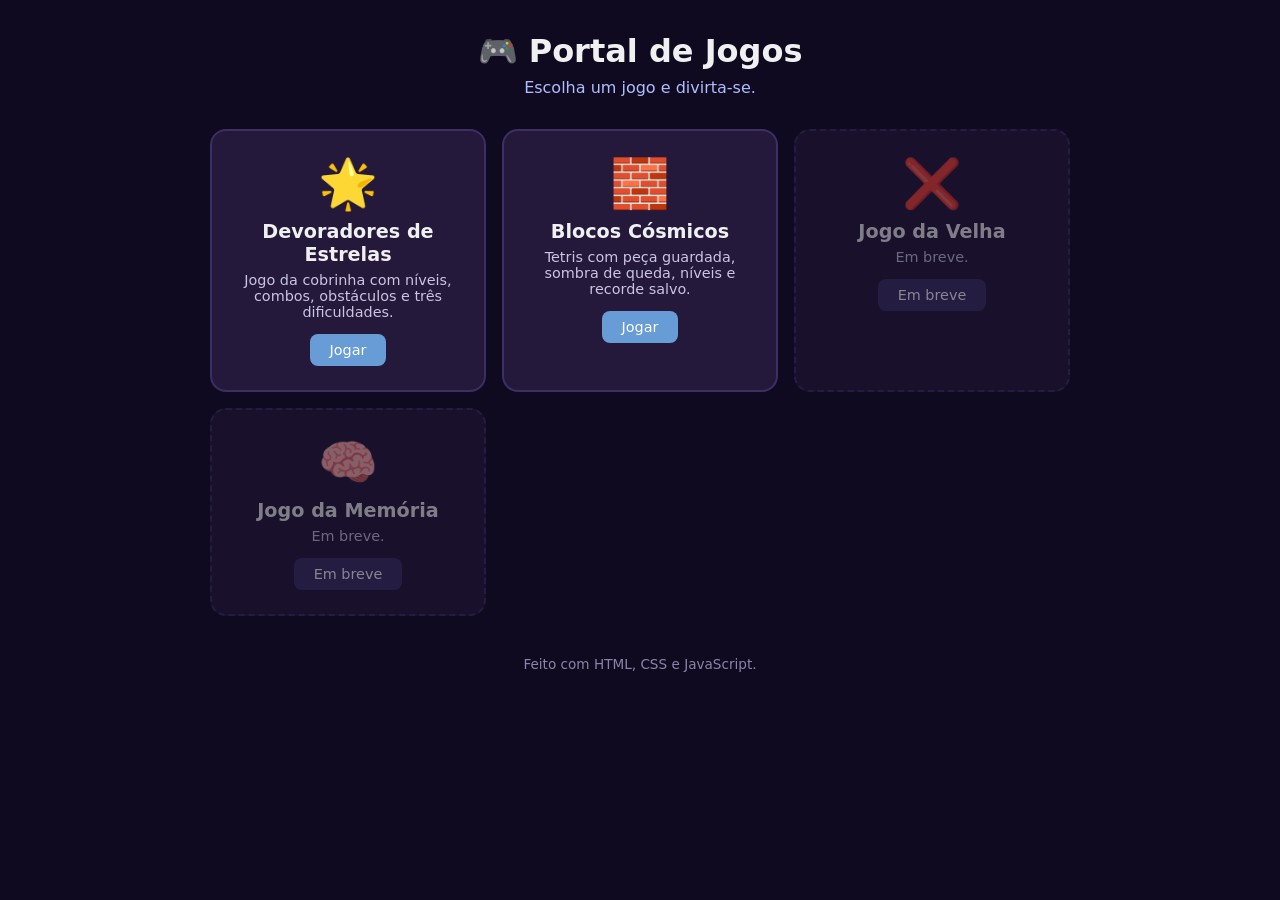
<file: index.html>
<!DOCTYPE html>
<html lang="pt-br">
<head>
<meta charset="UTF-8">
<meta name="viewport" content="width=device-width, initial-scale=1.0">
<title>Portal de Jogos</title>
<style>
  * { box-sizing: border-box; }
  body { margin: 0; min-height: 100vh; background: #0f0a1f; color: #f0f0f0;
         font-family: system-ui, Arial, sans-serif; padding: 32px 16px; }
  main { max-width: 860px; margin: 0 auto; }
  header { text-align: center; margin-bottom: 32px; }
  h1 { margin: 0 0 8px; font-size: 2em; }
  header p { margin: 0; color: #afbdff; }
  .cardapio { display: grid; grid-template-columns: repeat(auto-fill, minmax(240px, 1fr)); gap: 16px; }
  .card { display: block; background: rgb(36, 25, 58); border: 2px solid #3b2f63; border-radius: 16px;
          padding: 24px 20px; color: inherit; text-decoration: none; text-align: center;
          transition: transform .2s, border-color .2s, box-shadow .2s; }
  a.card:hover, a.card:focus-visible { transform: translateY(-4px); border-color: #7AF0ED;
          box-shadow: 0 8px 24px rgba(0,0,0,.5); outline: none; }
  .card .icone { font-size: 3em; margin-bottom: 8px; }
  .card h2 { margin: 0 0 6px; font-size: 1.2em; }
  .card p { margin: 0 0 14px; font-size: .9em; color: #c9c4e0; }
  .card .acao { display: inline-block; background: #689cd6; color: #fff; padding: 8px 20px; border-radius: 8px; font-size: .9em; }
  .card.breve { opacity: .5; border-style: dashed; }
  .card.breve .acao { background: #3b2f63; }
  footer { text-align: center; margin-top: 40px; font-size: .85em; color: #8a85a8; }
</style>
</head>
<body>
<main>
  <header>
    <h1>&#127918; Portal de Jogos</h1>
    <p>Escolha um jogo e divirta-se.</p>
  </header>

  <section class="cardapio" aria-label="Jogos disponíveis">
    <a class="card" href="jogos/cobrinha/">
      <div class="icone">&#127775;</div>
      <h2>Devoradores de Estrelas</h2>
      <p>Jogo da cobrinha com níveis, combos, obstáculos e três dificuldades.</p>
      <span class="acao">Jogar</span>
    </a>

    <a class="card" href="jogos/tetris/">
      <div class="icone">&#129521;</div>
      <h2>Blocos Cósmicos</h2>
      <p>Tetris com peça guardada, sombra de queda, níveis e recorde salvo.</p>
      <span class="acao">Jogar</span>
    </a>

    <!-- Para adicionar um jogo: copie um bloco <a class="card"> e aponte o href para jogos/nome-do-jogo/ -->
    <div class="card breve">
      <div class="icone">&#10060;</div>
      <h2>Jogo da Velha</h2>
      <p>Em breve.</p>
      <span class="acao">Em breve</span>
    </div>

    <div class="card breve">
      <div class="icone">&#129504;</div>
      <h2>Jogo da Memória</h2>
      <p>Em breve.</p>
      <span class="acao">Em breve</span>
    </div>
  </section>

  <footer>Feito com HTML, CSS e JavaScript.</footer>
</main>
</body>
</html>
</file>
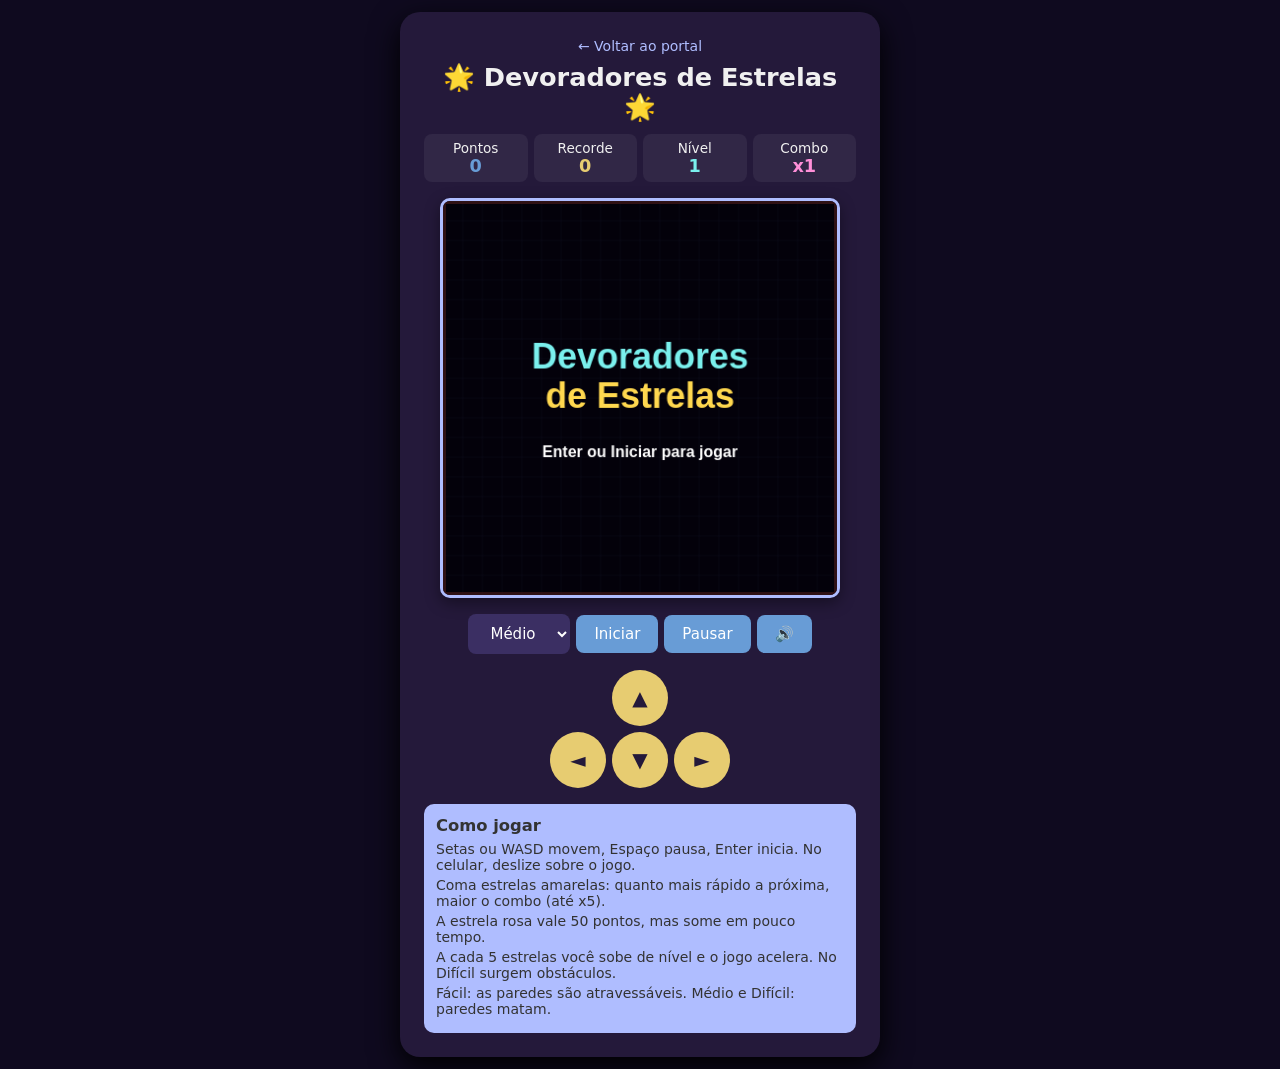
<file: jogos/cobrinha/index.html>
<!DOCTYPE html>
<html lang="pt-br">
<head>
<meta charset="UTF-8">
<meta name="viewport" content="width=device-width, initial-scale=1.0">
<title>Devoradores de Estrelas</title>
<link rel="stylesheet" href="style.css">
</head>
<body>
<div class="container">
  <a class="voltar" href="../../">&larr; Voltar ao portal</a>
  <h1>&#127775; Devoradores de Estrelas &#127775;</h1>

  <div class="info">
    <div class="pontuacao">Pontos<b id="pontos">0</b></div>
    <div class="recorde">Recorde<b id="recorde">0</b></div>
    <div class="nivel">Nível<b id="nivel">1</b></div>
    <div class="combo">Combo<b id="combo">x1</b></div>
  </div>

  <canvas id="canvas" width="400" height="400" aria-label="Área do jogo"></canvas>

  <div class="controles">
    <select id="dificuldade" aria-label="Dificuldade">
      <option value="facil">Fácil</option>
      <option value="medio" selected>Médio</option>
      <option value="dificil">Difícil</option>
    </select>
    <button onclick="iniciarJogo()">Iniciar</button>
    <button onclick="pausarJogo()">Pausar</button>
    <button id="btnSom" onclick="alternarSom()">&#128266;</button>
  </div>

  <div class="teclas">
    <div class="tecla vazio"></div>
    <button class="tecla" aria-label="Cima" onclick="mudarDirecao('cima')">&#9650;</button>
    <div class="tecla vazio"></div>
    <button class="tecla" aria-label="Esquerda" onclick="mudarDirecao('esquerda')">&#9668;</button>
    <button class="tecla" aria-label="Baixo" onclick="mudarDirecao('baixo')">&#9660;</button>
    <button class="tecla" aria-label="Direita" onclick="mudarDirecao('direita')">&#9658;</button>
  </div>

  <div class="instrucoes">
    <h3>Como jogar</h3>
    <p>Setas ou WASD movem, Espaço pausa, Enter inicia. No celular, deslize sobre o jogo.</p>
    <p>Coma estrelas amarelas: quanto mais rápido a próxima, maior o combo (até x5).</p>
    <p>A estrela rosa vale 50 pontos, mas some em pouco tempo.</p>
    <p>A cada 5 estrelas você sobe de nível e o jogo acelera. No Difícil surgem obstáculos.</p>
    <p>Fácil: as paredes são atravessáveis. Médio e Difícil: paredes matam.</p>
  </div>
</div>

<script src="script.js"></script>
</body>
</html>
</file>
<file: jogos/cobrinha/style.css>
* { box-sizing: border-box; }
body { margin: 0; min-height: 100vh; display: flex; align-items: center; justify-content: center;
       background: #0f0a1f; color: #f0f0f0; font-family: system-ui, Arial, sans-serif; padding: 12px; }
.container { text-align: center; background: rgb(36, 25, 58); padding: 24px; border-radius: 20px;
             box-shadow: 0 10px 30px black; width: 100%; max-width: 480px; }
h1 { margin: 0 0 12px; font-size: 1.6em; }
.info { display: grid; grid-template-columns: repeat(4, 1fr); gap: 6px; font-size: .85em; }
.info div { background: rgba(255,255,255,.06); border-radius: 8px; padding: 6px 2px; }
.info b { display: block; font-size: 1.3em; }
.pontuacao b { color: #689cd6; } .recorde b { color: #e7cc71; }
.nivel b { color: #7AF0ED; } .combo b { color: #ff8fd8; }
#canvas { border: 3px solid #afbdff; border-radius: 10px; background: #090522; display: block;
          margin: 16px auto; width: 100%; max-width: 400px; aspect-ratio: 1; touch-action: none;
          box-shadow: 0 5px 15px rgba(0,0,0,.4); }
.controles { display: flex; flex-wrap: wrap; gap: 6px; justify-content: center; align-items: center; }
button, select { font-size: 15px; cursor: pointer; background: #689cd6; padding: 10px 18px; color: #fff;
                 border: none; border-radius: 8px; transition: filter .2s; font-family: inherit; }
button:hover { filter: brightness(1.15); }
select { background: #3b2f63; }
button:focus-visible, select:focus-visible, .tecla:focus-visible { outline: 3px solid #e7cc71; outline-offset: 2px; }
.teclas { display: grid; grid-template-columns: repeat(3, 56px); gap: 6px; justify-content: center; margin: 16px auto; }
.tecla { width: 56px; height: 56px; background: #e7cc71; color: #24193a; border: none; border-radius: 50%;
         font-size: 20px; display: flex; align-items: center; justify-content: center; padding: 0; }
.tecla:active { background: #fff1b4; }
.tecla.vazio { background: transparent; visibility: hidden; }
.instrucoes { margin-top: 12px; padding: 12px; background: #afbdff; border-radius: 10px; font-size: 14px; color: #333; text-align: left; }
.instrucoes h3 { margin: 0 0 6px; } .instrucoes p { margin: 4px 0; }
@media (max-width: 600px) { h1 { font-size: 1.3em; } .container { padding: 14px; } }
@media (hover: none) { .teclas { margin-top: 8px; } }
 
.voltar { display: inline-block; color: #afbdff; font-size: 14px; text-decoration: none; margin-bottom: 8px; }
.voltar:hover { text-decoration: underline; }
</file>
